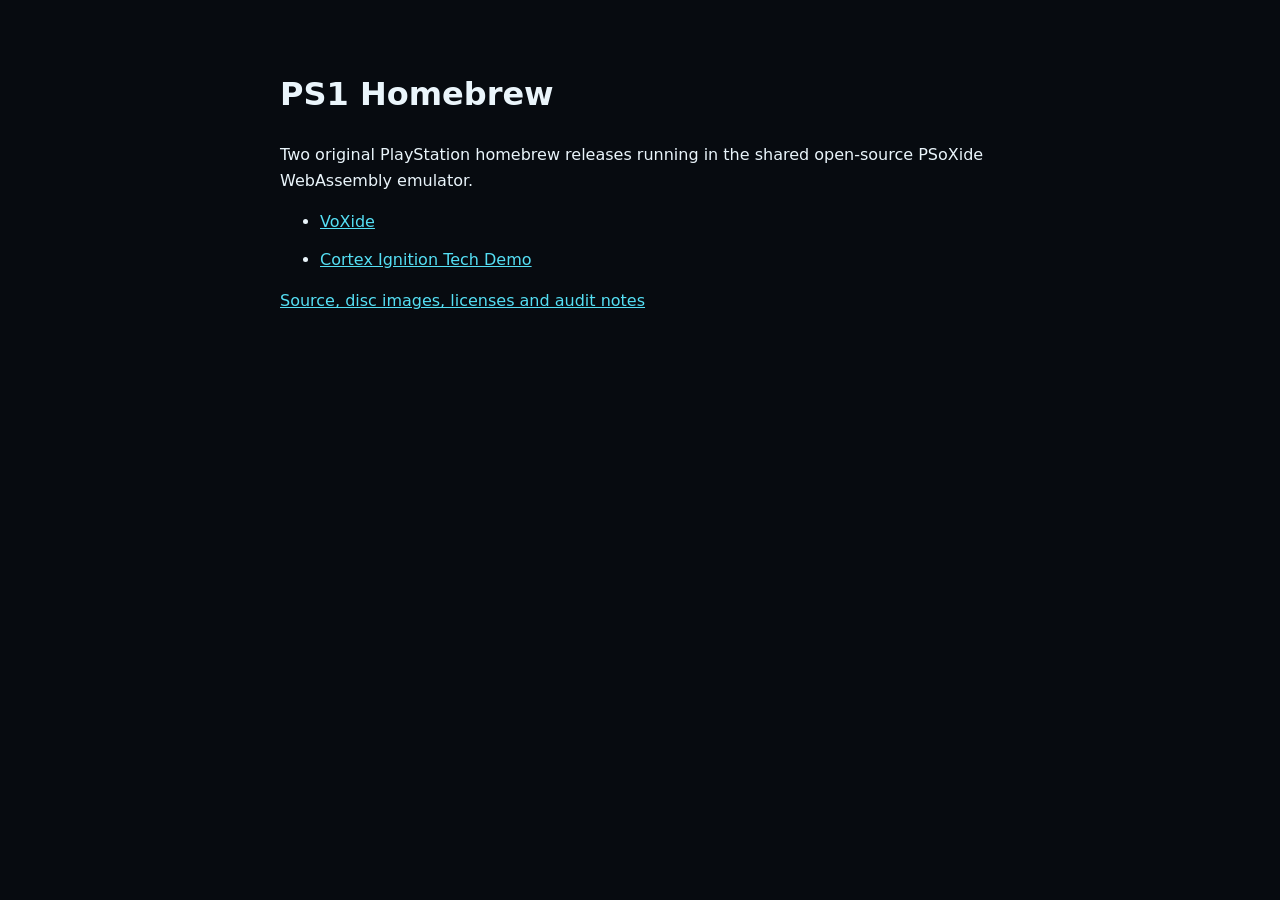
<file: docs/index.html>
<!doctype html><html lang="en"><meta charset="utf-8"><meta name="viewport" content="width=device-width,initial-scale=1"><title>PS1 Homebrew on AI Game Portal</title><style>body{margin:0;padding:48px;background:#070b10;color:#eaf5fb;font:16px/1.6 system-ui}main{max-width:720px;margin:auto}a{color:#55dff4}li{margin:12px 0}</style><main><h1>PS1 Homebrew</h1><p>Two original PlayStation homebrew releases running in the shared open-source PSoXide WebAssembly emulator.</p><ul><li><a href="./voxide-v0.1.11/">VoXide</a></li><li><a href="./cortex-ignition-2026.09.05/">Cortex Ignition Tech Demo</a></li></ul><p><a href="https://github.com/tuuchen/ai-game-portal-ps1">Source, disc images, licenses and audit notes</a></p></main></html>
</file>
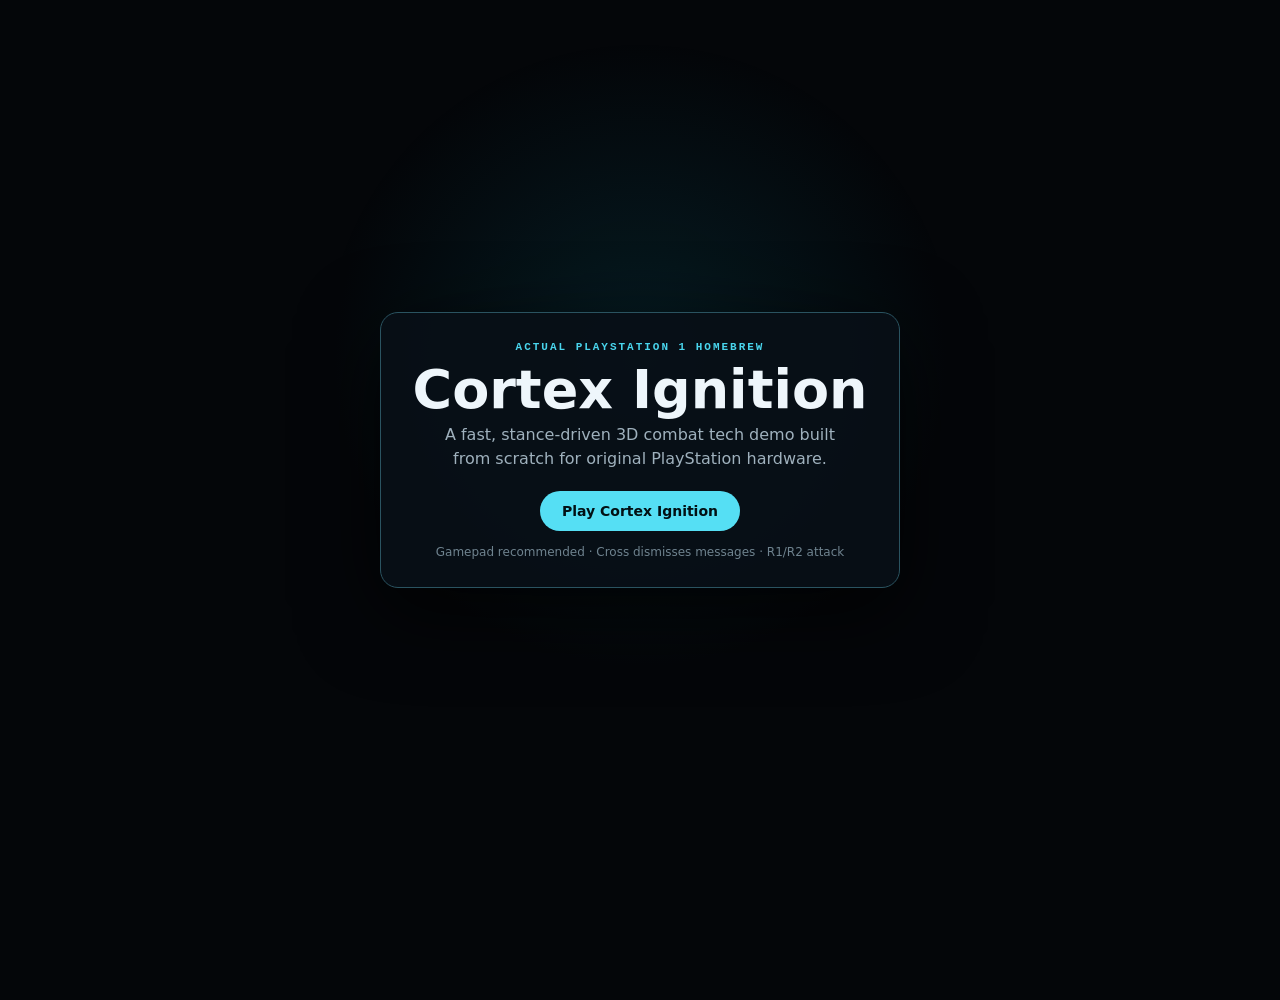
<file: docs/cortex-ignition-2026.09.05/index.html>
<!doctype html>
<html lang="en">
<head>
  <meta charset="utf-8"><meta name="viewport" content="width=device-width,initial-scale=1">
  <title>Cortex Ignition — PlayStation homebrew</title><link rel="stylesheet" href="../player.css?v=2">
  <script>
    window.PS1_GAME={shortTitle:'Cortex Ignition'};
    (()=>{const O=window.AudioContext||window.webkitAudioContext;if(!O)return;const a=[];function A(o){const c=new O(o);a.push(c);return c}A.prototype=O.prototype;window.AudioContext=window.webkitAudioContext=A;for(const e of['pointerdown','keydown','touchstart'])addEventListener(e,()=>a.forEach(c=>c.state==='suspended'&&c.resume()),true)})();
  </script>
  <script type="module">import init,* as bindings from '../runtime/frontend.js?v=2';const wasm=await init({module_or_path:'../runtime/frontend_bg.wasm?v=2'});window.wasmBindings=bindings;dispatchEvent(new CustomEvent('TrunkApplicationStarted',{detail:{wasm}}));</script>
</head>
<body>
  <div class="loader"><div><div class="mark">PSo<span>X</span>ide</div><div class="track"></div><div class="status">Loading shared emulator</div></div></div>
  <div class="gate"><div class="card"><div class="eyebrow">Actual PlayStation 1 homebrew</div><h1>Cortex Ignition</h1><p>A fast, stance-driven 3D combat tech demo built from scratch for original PlayStation hardware.</p><button disabled>Loading emulator…</button><div class="hint">Gamepad recommended · Cross dismisses messages · R1/R2 attack</div></div></div>
  <script src="../player.js?v=2"></script><noscript>JavaScript is required.</noscript>
</body></html>
</file>
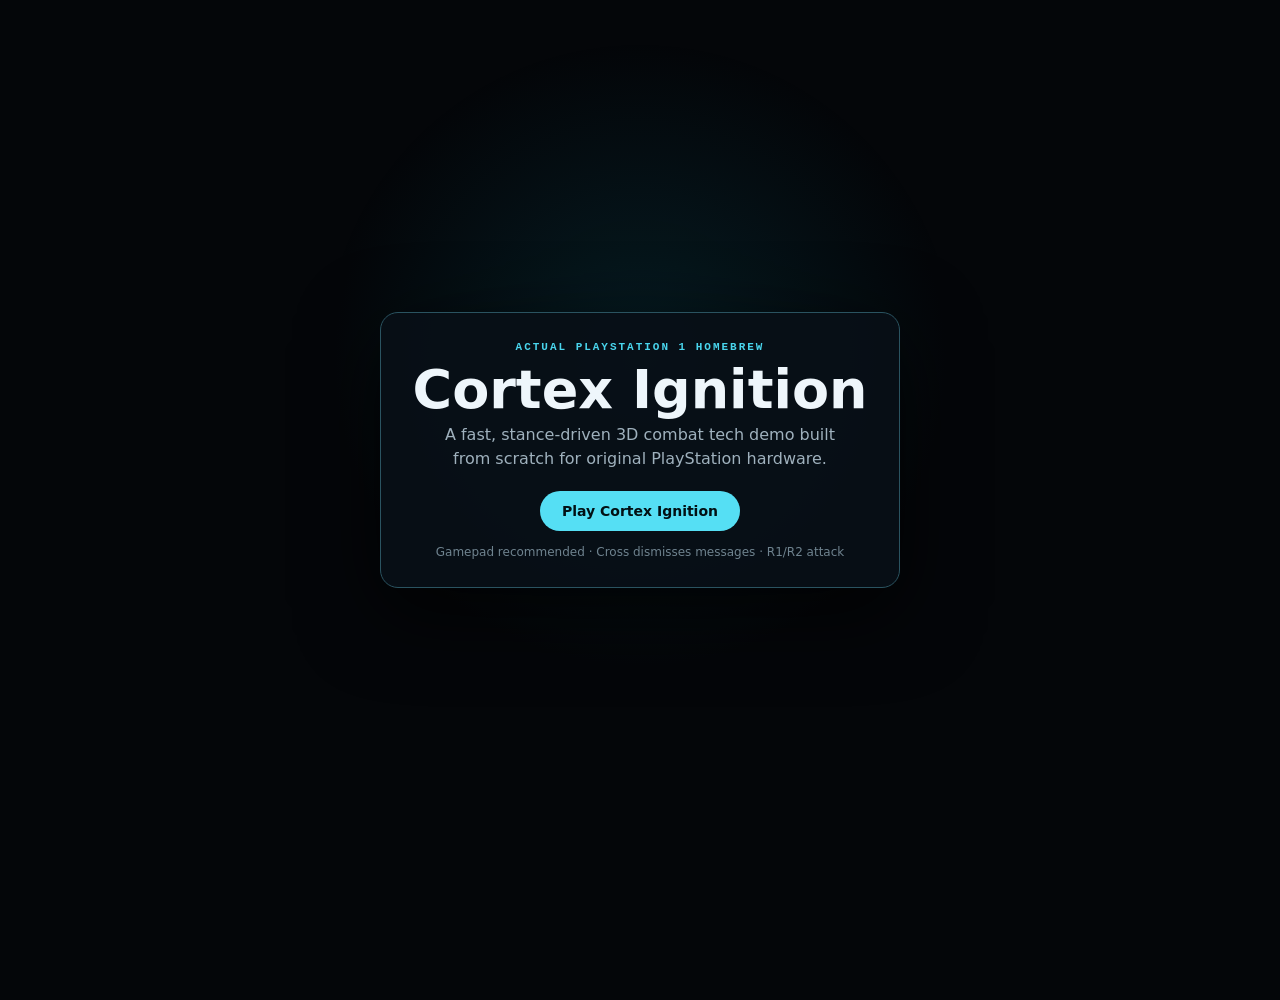
<file: docs/cortex-ignition/index.html>
<!doctype html>
<html lang="en">
<head>
  <meta charset="utf-8"><meta name="viewport" content="width=device-width,initial-scale=1">
  <title>Cortex Ignition — PlayStation homebrew</title><link rel="stylesheet" href="../player.css">
  <script>
    window.PS1_GAME={shortTitle:'Cortex Ignition'};
    (()=>{const O=window.AudioContext||window.webkitAudioContext;if(!O)return;const a=[];function A(o){const c=new O(o);a.push(c);return c}A.prototype=O.prototype;window.AudioContext=window.webkitAudioContext=A;for(const e of['pointerdown','keydown','touchstart'])addEventListener(e,()=>a.forEach(c=>c.state==='suspended'&&c.resume()),true)})();
  </script>
  <script type="module">import init,* as bindings from '../runtime/frontend.js';const wasm=await init({module_or_path:'../runtime/frontend_bg.wasm'});window.wasmBindings=bindings;dispatchEvent(new CustomEvent('TrunkApplicationStarted',{detail:{wasm}}));</script>
</head>
<body>
  <div class="loader"><div><div class="mark">PSo<span>X</span>ide</div><div class="track"></div><div class="status">Loading shared emulator</div></div></div>
  <div class="gate"><div class="card"><div class="eyebrow">Actual PlayStation 1 homebrew</div><h1>Cortex Ignition</h1><p>A fast, stance-driven 3D combat tech demo built from scratch for original PlayStation hardware.</p><button disabled>Loading emulator…</button><div class="hint">Gamepad recommended · Cross dismisses messages · R1/R2 attack</div></div></div>
  <script src="../player.js"></script><noscript>JavaScript is required.</noscript>
</body></html>
</file>
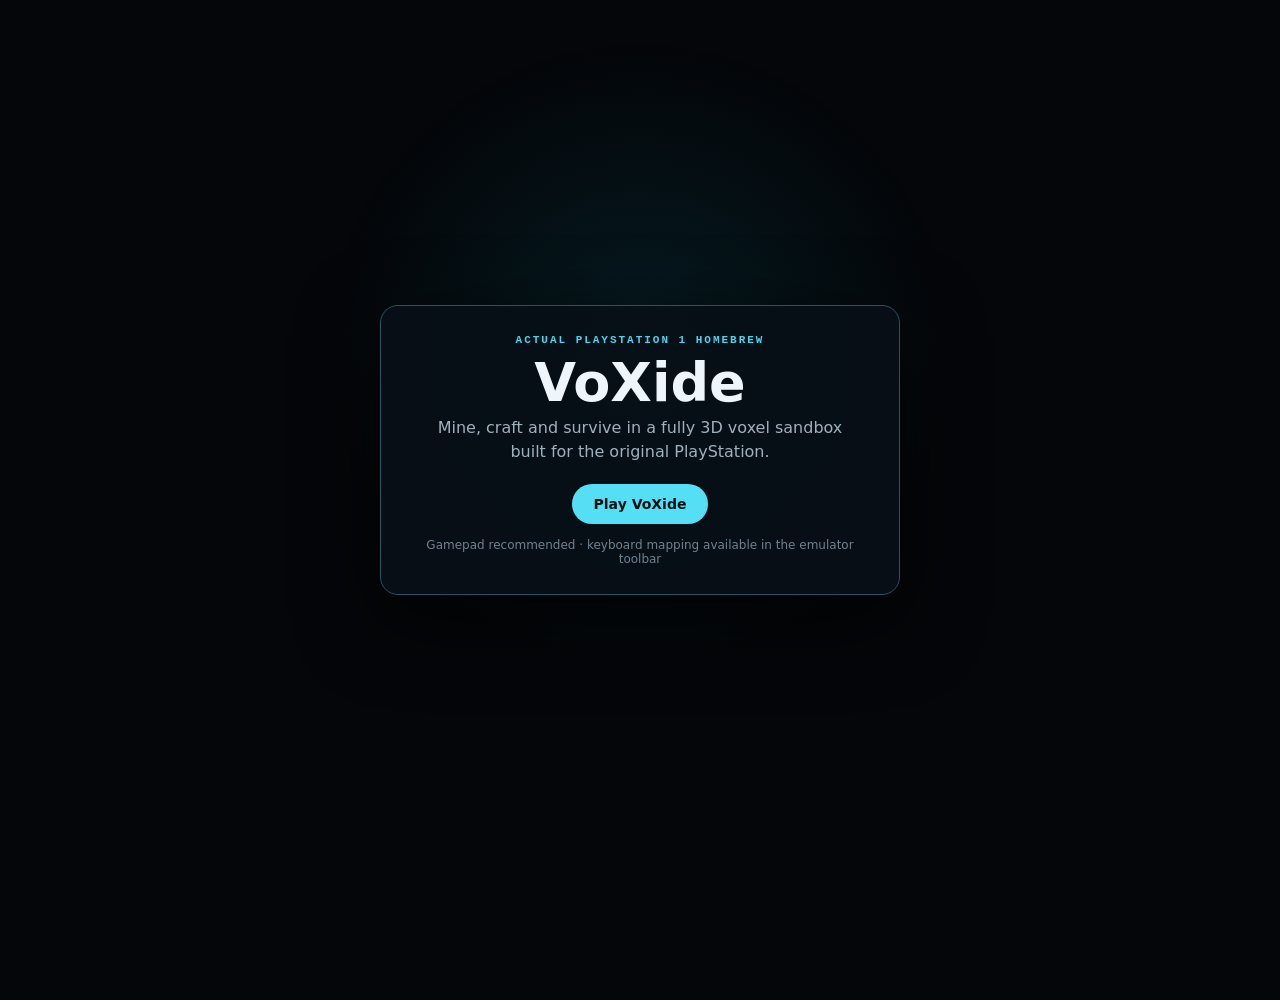
<file: docs/voxide-v0.1.11/index.html>
<!doctype html>
<html lang="en">
<head>
  <meta charset="utf-8"><meta name="viewport" content="width=device-width,initial-scale=1">
  <title>VoXide — PlayStation homebrew</title><link rel="stylesheet" href="../player.css?v=2">
  <script>
    window.PS1_GAME={shortTitle:'VoXide'};
    (()=>{const O=window.AudioContext||window.webkitAudioContext;if(!O)return;const a=[];function A(o){const c=new O(o);a.push(c);return c}A.prototype=O.prototype;window.AudioContext=window.webkitAudioContext=A;for(const e of['pointerdown','keydown','touchstart'])addEventListener(e,()=>a.forEach(c=>c.state==='suspended'&&c.resume()),true)})();
  </script>
  <script type="module">import init,* as bindings from '../runtime/frontend.js?v=2';const wasm=await init({module_or_path:'../runtime/frontend_bg.wasm?v=2'});window.wasmBindings=bindings;dispatchEvent(new CustomEvent('TrunkApplicationStarted',{detail:{wasm}}));</script>
</head>
<body>
  <div class="loader"><div><div class="mark">PSo<span>X</span>ide</div><div class="track"></div><div class="status">Loading shared emulator</div></div></div>
  <div class="gate"><div class="card"><div class="eyebrow">Actual PlayStation 1 homebrew</div><h1>VoXide</h1><p>Mine, craft and survive in a fully 3D voxel sandbox built for the original PlayStation.</p><button disabled>Loading emulator…</button><div class="hint">Gamepad recommended · keyboard mapping available in the emulator toolbar</div></div></div>
  <script src="../player.js?v=2"></script><noscript>JavaScript is required.</noscript>
</body></html>
</file>
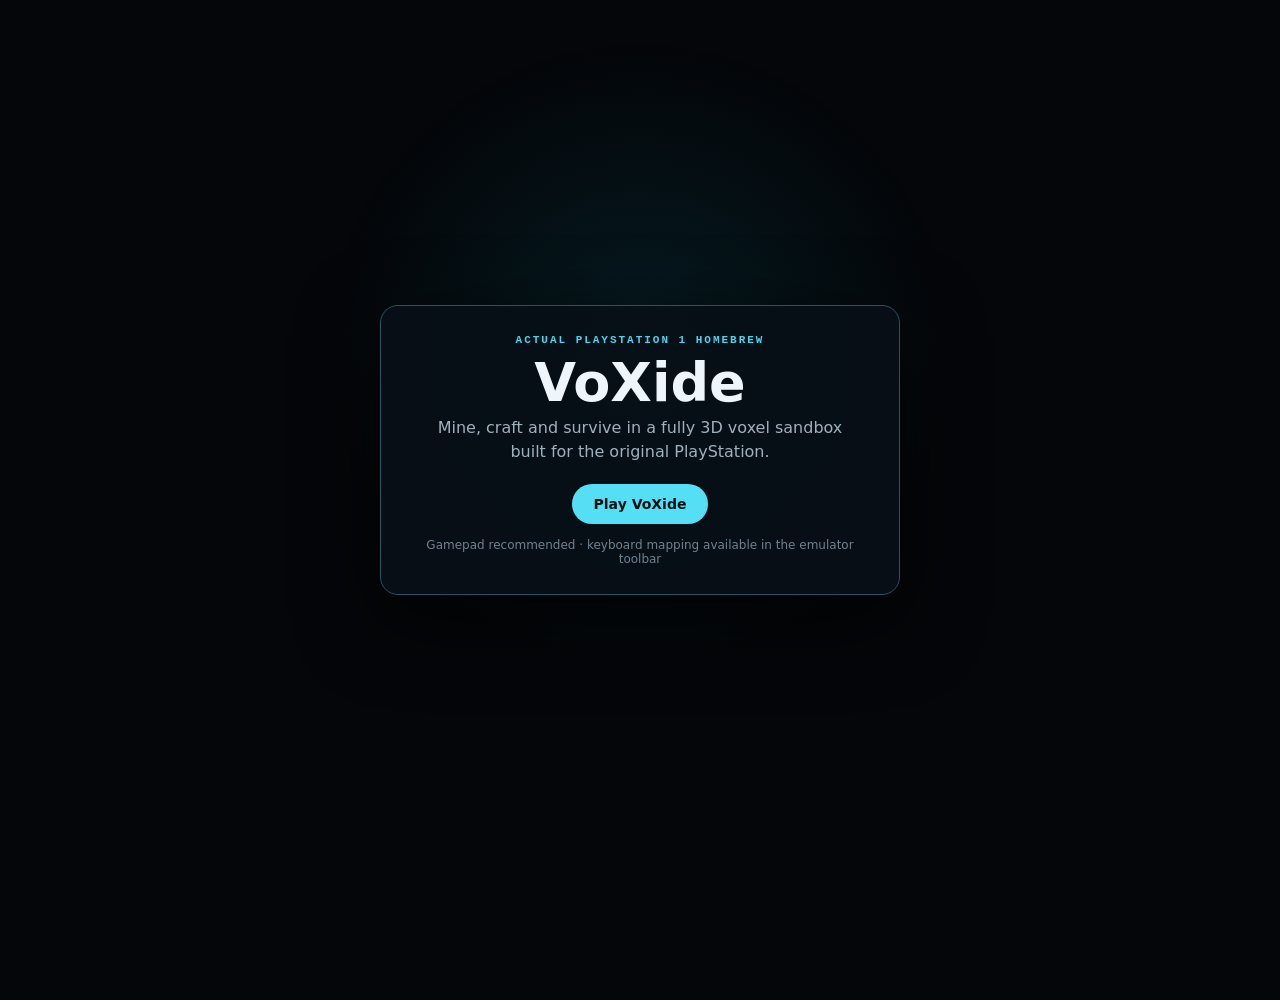
<file: docs/voxide/index.html>
<!doctype html>
<html lang="en">
<head>
  <meta charset="utf-8"><meta name="viewport" content="width=device-width,initial-scale=1">
  <title>VoXide — PlayStation homebrew</title><link rel="stylesheet" href="../player.css">
  <script>
    window.PS1_GAME={shortTitle:'VoXide'};
    (()=>{const O=window.AudioContext||window.webkitAudioContext;if(!O)return;const a=[];function A(o){const c=new O(o);a.push(c);return c}A.prototype=O.prototype;window.AudioContext=window.webkitAudioContext=A;for(const e of['pointerdown','keydown','touchstart'])addEventListener(e,()=>a.forEach(c=>c.state==='suspended'&&c.resume()),true)})();
  </script>
  <script type="module">import init,* as bindings from '../runtime/frontend.js';const wasm=await init({module_or_path:'../runtime/frontend_bg.wasm'});window.wasmBindings=bindings;dispatchEvent(new CustomEvent('TrunkApplicationStarted',{detail:{wasm}}));</script>
</head>
<body>
  <div class="loader"><div><div class="mark">PSo<span>X</span>ide</div><div class="track"></div><div class="status">Loading shared emulator</div></div></div>
  <div class="gate"><div class="card"><div class="eyebrow">Actual PlayStation 1 homebrew</div><h1>VoXide</h1><p>Mine, craft and survive in a fully 3D voxel sandbox built for the original PlayStation.</p><button disabled>Loading emulator…</button><div class="hint">Gamepad recommended · keyboard mapping available in the emulator toolbar</div></div></div>
  <script src="../player.js"></script><noscript>JavaScript is required.</noscript>
</body></html>
</file>
<file: docs/player.css>
:root { color-scheme: dark; font-family: Inter, ui-sans-serif, system-ui, sans-serif; }
* { box-sizing: border-box; }
html, body { margin: 0; height: 100%; overflow: hidden; background: #040609; color: #eef6fb; }
canvas { display: block; outline: 0; }
.loader, .gate { position: fixed; inset: 0; display: grid; place-items: center; }
.loader { z-index: 20; background: radial-gradient(circle at 50% 42%, #0c526655, transparent 34%), #05080c; transition: opacity .25s; }
.loader.ready { opacity: 0; pointer-events: none; }
.gate { z-index: 30; padding: 24px; background: radial-gradient(circle at 50% 40%, #0f758b33, transparent 38%); }
.gate.hidden { display: none; }
.card { width: min(520px, 100%); padding: 28px; border: 1px solid #2a5360; border-radius: 18px; text-align: center; background: #081017ee; box-shadow: 0 24px 80px #000b; }
.eyebrow { color: #49d5ed; font: 700 11px/1.2 ui-monospace, monospace; letter-spacing: .18em; text-transform: uppercase; }
h1 { margin: 10px 0 8px; font-size: clamp(30px, 7vw, 54px); line-height: .95; }
p { margin: 0 auto 20px; max-width: 42ch; color: #9fb1bd; line-height: 1.5; }
button { border: 0; border-radius: 999px; padding: 13px 22px; color: #021014; background: #55dff4; font: 800 14px/1 system-ui; cursor: pointer; }
button:disabled { opacity: .45; cursor: wait; }
.hint { margin-top: 14px; color: #6f838f; font-size: 12px; }
.mark { font-size: 42px; font-weight: 800; letter-spacing: .08em; }
.mark span { color: #31cde7; }
.track { width: min(320px, 60vw); height: 3px; margin: 22px auto 0; overflow: hidden; border-radius: 9px; background: #202b34; }
.track::after { display: block; width: 40%; height: 100%; background: linear-gradient(90deg, transparent, #55dff4, transparent); content: ''; animation: sweep 1.1s infinite; }
.status { margin-top: 12px; color: #7f929e; font-size: 11px; letter-spacing: .15em; text-transform: uppercase; }
@keyframes sweep { from { transform: translateX(-100%); } to { transform: translateX(350%); } }
</file>
